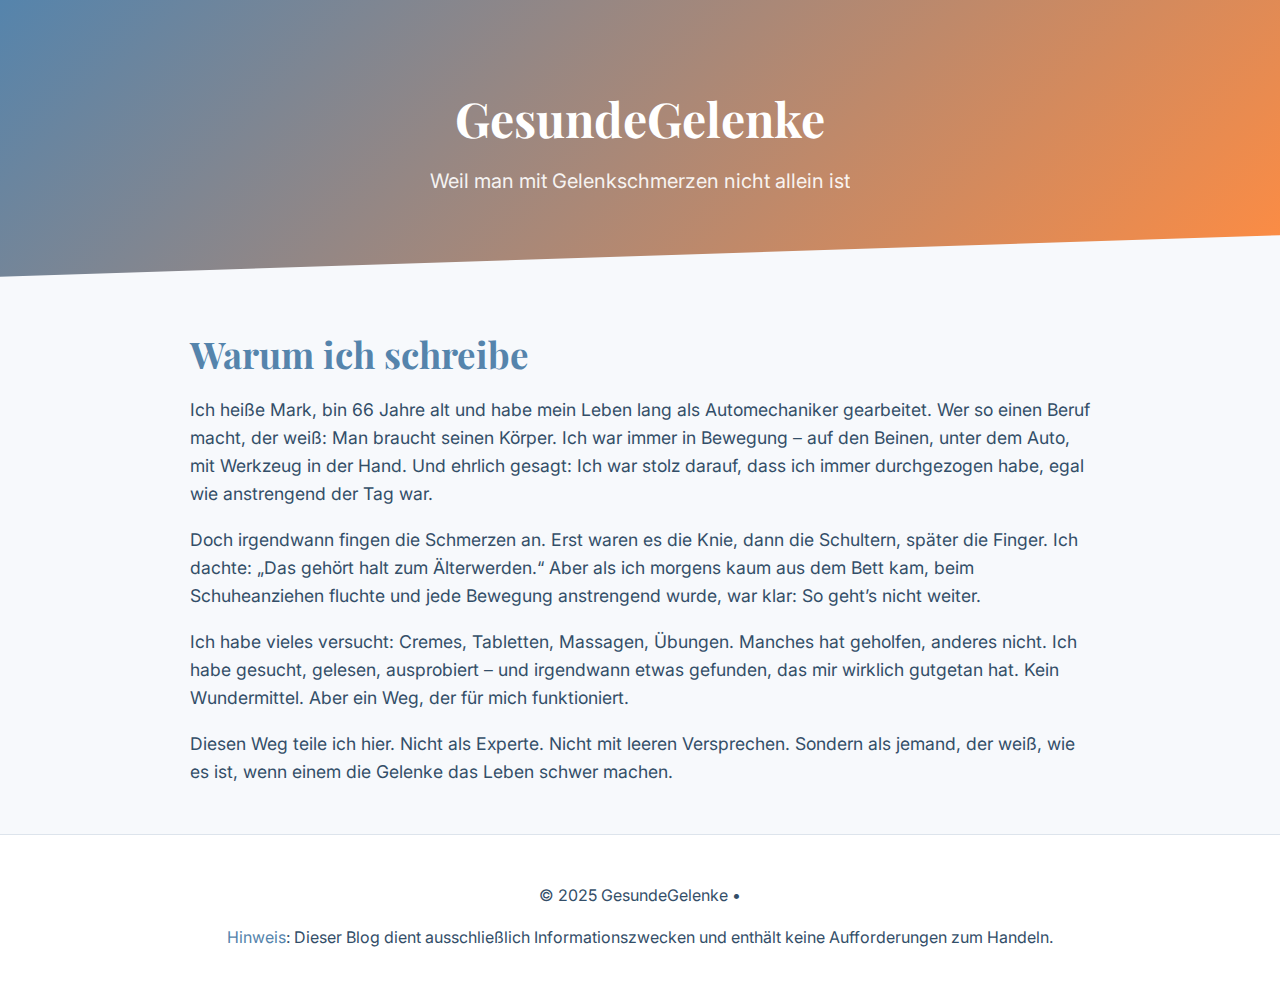
<file: index.html>
<!DOCTYPE html>
<html lang="de">
<head>
  <meta charset="utf-8">
  <meta name="viewport" content="width=device-width, initial-scale=1">
  <title>GesundeGelenke</title>
  <meta name="description" content="Ein Blog über persönliche Erfahrungen mit Gelenkschmerzen, praktische Tipps und Wege zurück zur Beweglichkeit.">
  <meta name="theme-color" content="#5584AC">
  <meta name="robots" content="noindex, nofollow">
  <meta name="google-site-verification" content="uaJGkR1M8d3M_U0qy4fqafLuWwwYza01ROGKwWCumak" />
  <link rel="icon" href="favicon.ico" type="image/x-icon">
  <link rel="preconnect" href="https://fonts.googleapis.com">
  <link rel="preconnect" href="https://fonts.gstatic.com" crossorigin>
  <link href="https://fonts.googleapis.com/css2?family=Inter:wght@400;500;700&family=Playfair+Display:wght@700&display=swap" rel="stylesheet">
  <link rel="stylesheet" href="style.css">


  <script type="application/ld+json">
  {
    "@context": "https://schema.org",
    "@type": "Blog",
    "name": "GesundeGelenke",
    "url": "https://gelenkgesundheit.github.io/leben-in-bewegung/",
    "description": "Ein Blog über persönliche Erfahrungen mit Gelenkschmerzen, praktische Tipps und Wege zurück zur Beweglichkeit.",
    "publisher": {
      "@type": "Person",
      "name": "Mark"
    }
  }
  </script>
</head>
<body>
  <a href="#main" class="skip-link">Zum Inhalt springen</a>

  <header class="site-header">
    <div class="container">
      <h1 class="site-title">GesundeGelenke</h1>
      <p class="site-subtitle">Weil man mit Gelenkschmerzen nicht allein ist</p>
    </div>
  </header>

  <main id="main" class="container">
    <section class="intro">
      <h2>Warum ich schreibe</h2>
      <p>
Ich heiße Mark, bin 66 Jahre alt und habe mein Leben lang als Automechaniker gearbeitet.
Wer so einen Beruf macht, der weiß: Man braucht seinen Körper. Ich war immer in Bewegung – auf den Beinen, unter dem Auto, mit Werkzeug in der Hand. Und ehrlich gesagt: Ich war stolz darauf, dass ich immer durchgezogen habe, egal wie anstrengend der Tag war.</p>
<p>
Doch irgendwann fingen die Schmerzen an. Erst waren es die Knie, dann die Schultern, später die Finger.
Ich dachte: „Das gehört halt zum Älterwerden.“
Aber als ich morgens kaum aus dem Bett kam, beim Schuheanziehen fluchte und jede Bewegung anstrengend wurde, war klar: So geht’s nicht weiter.</p>
<p>
Ich habe vieles versucht: Cremes, Tabletten, Massagen, Übungen.
Manches hat geholfen, anderes nicht.
Ich habe gesucht, gelesen, ausprobiert – und irgendwann etwas gefunden, das mir wirklich gutgetan hat.
Kein Wundermittel. Aber ein Weg, der für mich funktioniert.</p>
<p>
Diesen Weg teile ich hier.
Nicht als Experte. Nicht mit leeren Versprechen.
Sondern als jemand, der weiß, wie es ist, wenn einem die Gelenke das Leben schwer machen.
</p>
    </section>
<!--
    <section id="articles" class="articles">
      <h3>Meine Beiträge</h3>
      <ul class="articles-list">
        <li><a href="exercises.html">Übungen für die Knie</a></li>
        <li><a href="nutrition.html">Ernährung für gesunde Gelenke</a></li>
        <li><a href="prevention.html">Vorbeugung von Schmerzen</a></li>
        <li><a href="rehab.html">Erholung nach Belastung</a></li>
        <li><a href="supplements.html">Was ich über Nahrungsergänzung</a></li>
        <li><a href="faq.html">Häufige Fragen</a></li>
      </ul>
    </section>-->
  </main>

  <footer class="site-footer">
    <div class="container">
      <p>&copy; 2025 GesundeGelenke &bull;</p> 
	  <p><a href="#privacy">Hinweis</a>: Dieser Blog dient ausschließlich Informationszwecken und enthält keine Aufforderungen zum Handeln.</p>
    </div>
  </footer>
</body>
</html>
</file>
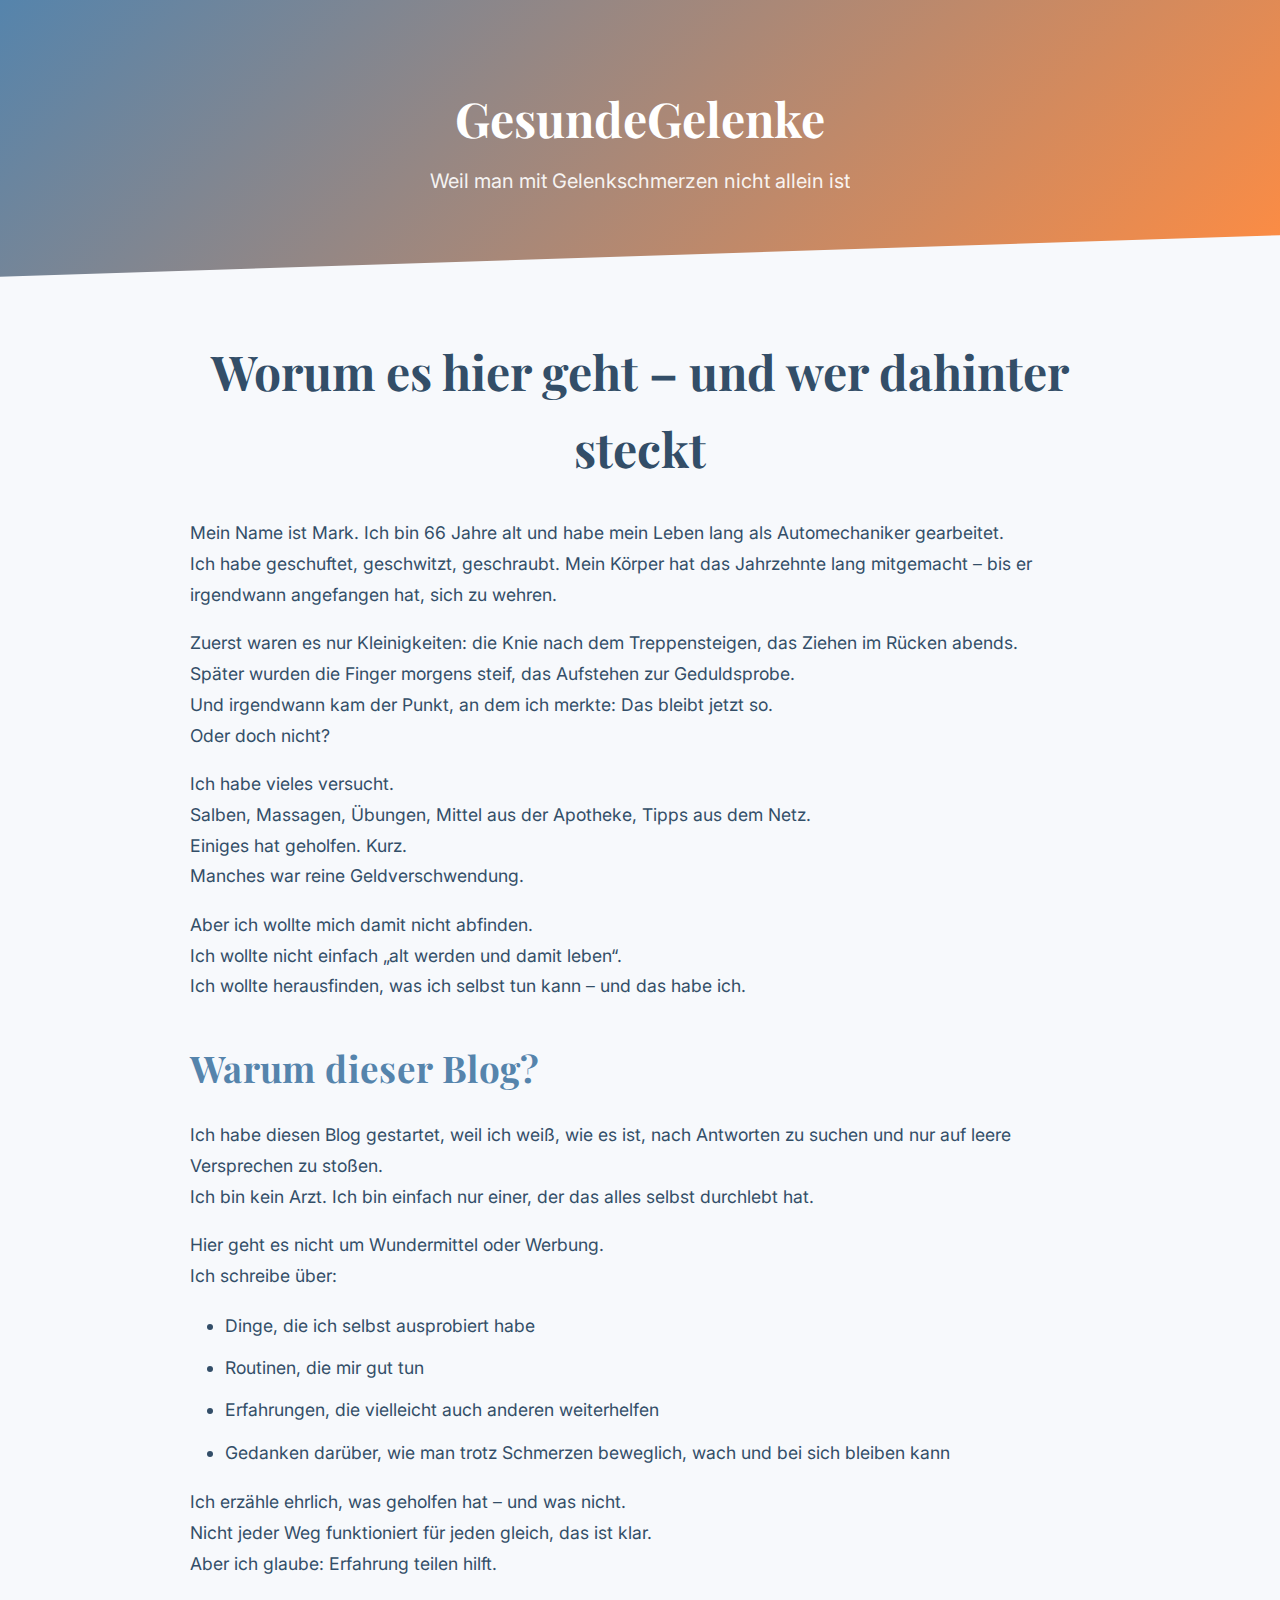
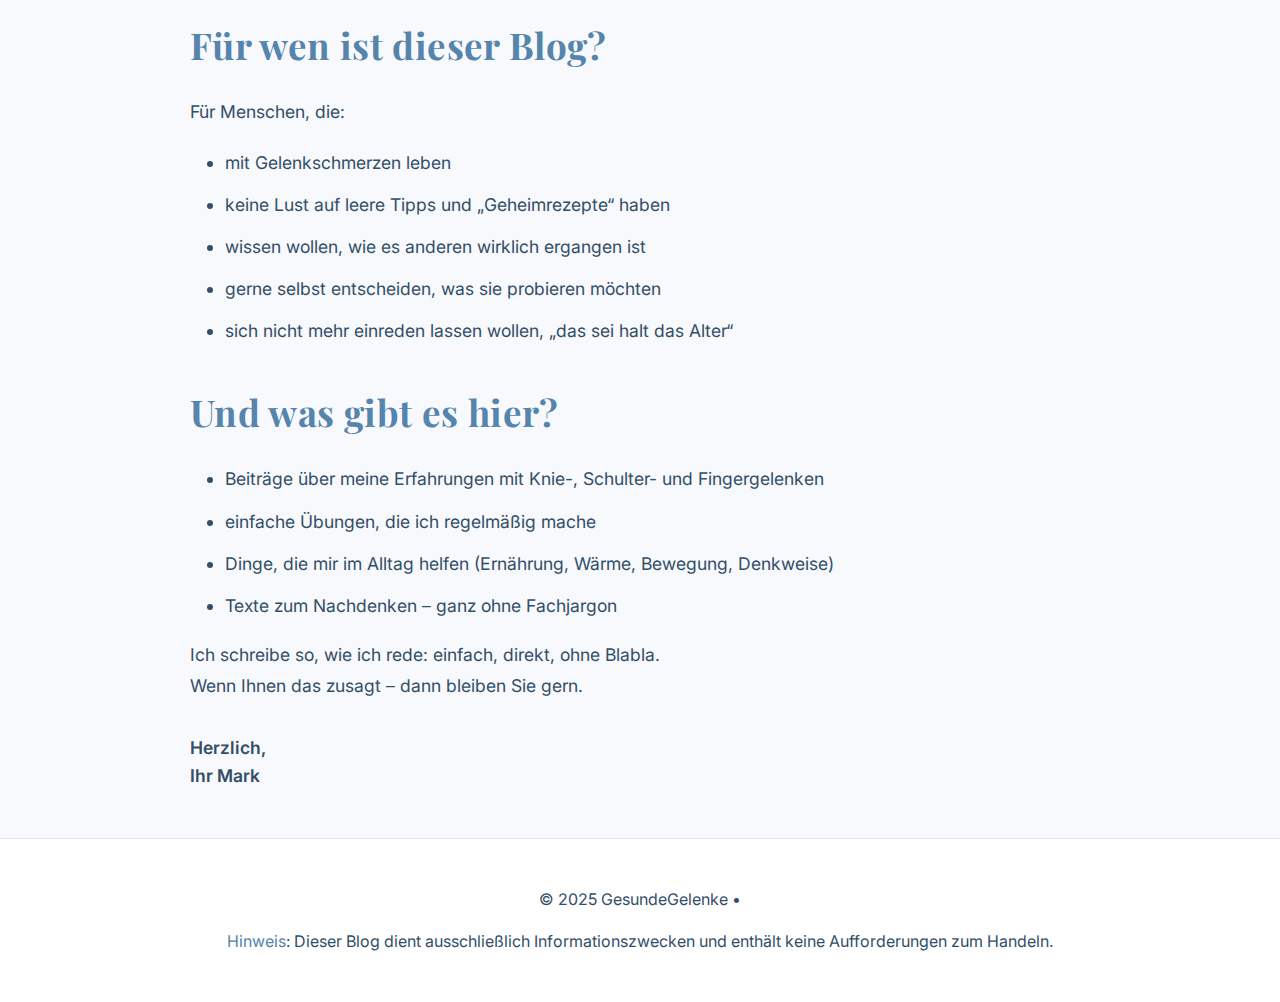
<file: hintergrund.html>
<!DOCTYPE html>
<html lang="de">
<head>
  <meta charset="utf-8">
  <meta name="viewport" content="width=device-width, initial-scale=1">
  <title>GesundeGelenke</title>
  <meta name="description" content="Ein Blog über persönliche Erfahrungen mit Gelenkschmerzen, praktische Tipps und Wege zurück zur Beweglichkeit.">
  <meta name="theme-color" content="#5584AC">
  <meta name="robots" content="noindex, nofollow">
  <link rel="icon" href="favicon.ico" type="image/x-icon">
  <link rel="preconnect" href="https://fonts.googleapis.com">
  <link rel="preconnect" href="https://fonts.gstatic.com" crossorigin>
  <link href="https://fonts.googleapis.com/css2?family=Inter:wght@400;500;700&family=Playfair+Display:wght@700&display=swap" rel="stylesheet">
  <link rel="stylesheet" href="style.css">
<style>
.intro {

  margin-top: 2rem;
  margin-bottom: 2rem;
}
.intro h1,
.intro .blog-title {
  margin-top: 2.5rem;
  margin-bottom: 2rem;
  text-align: center;
}
.intro h2 {
  margin-top: 2.3rem;
  margin-bottom: 1.4rem;
  letter-spacing: 0.01em;
}
.intro p {
  margin-top: 1.1rem;
  margin-bottom: 1.1rem;
  line-height: 1.75;
}
.intro ul {
  margin-top: 1.1rem;
  margin-bottom: 1.1rem;
  margin-left: 2em;
  line-height: 1.7;
}
.intro li {
  margin-bottom: 0.7em;
}
</style>


  <script type="application/ld+json">
  {
    "@context": "https://schema.org",
    "@type": "Blog",
    "name": "GesundeGelenke",
    "url": "https://gelenkgesundheit.github.io/leben-in-bewegung/hintergrund.html",
    "description": "Ein Blog über persönliche Erfahrungen mit Gelenkschmerzen, praktische Tipps und Wege zurück zur Beweglichkeit.",
    "publisher": {
      "@type": "Person",
      "name": "Mark"
    }
  }
  </script>
</head>
<body>
  <a href="#main" class="skip-link">Zum Inhalt springen</a>

  <header class="site-header">
    <div class="container">
      <h1 class="site-title">GesundeGelenke</h1>
      <p class="site-subtitle">Weil man mit Gelenkschmerzen nicht allein ist</p>
    </div>
  </header>

<main id="main" class="container">
  <section class="intro">
    <h1 class="site-title">Worum es hier geht – und wer dahinter steckt</h1>
    <p>
      Mein Name ist Mark. Ich bin 66 Jahre alt und habe mein Leben lang als Automechaniker gearbeitet.<br>
      Ich habe geschuftet, geschwitzt, geschraubt. Mein Körper hat das Jahrzehnte lang mitgemacht – bis er irgendwann angefangen hat, sich zu wehren.
    </p>
    <p>
      Zuerst waren es nur Kleinigkeiten: die Knie nach dem Treppensteigen, das Ziehen im Rücken abends.<br>
      Später wurden die Finger morgens steif, das Aufstehen zur Geduldsprobe.<br>
      Und irgendwann kam der Punkt, an dem ich merkte: Das bleibt jetzt so.<br>
      Oder doch nicht?
    </p>
    <p>
      Ich habe vieles versucht.<br>
      Salben, Massagen, Übungen, Mittel aus der Apotheke, Tipps aus dem Netz.<br>
      Einiges hat geholfen. Kurz.<br>
      Manches war reine Geldverschwendung.
    </p>
    <p>
      Aber ich wollte mich damit nicht abfinden.<br>
      Ich wollte nicht einfach „alt werden und damit leben“.<br>
      Ich wollte herausfinden, was ich selbst tun kann – und das habe ich.
    </p>
    <h2>Warum dieser Blog?</h2>
    <p>
      Ich habe diesen Blog gestartet, weil ich weiß, wie es ist, nach Antworten zu suchen und nur auf leere Versprechen zu stoßen.<br>
      Ich bin kein Arzt. Ich bin einfach nur einer, der das alles selbst durchlebt hat.
    </p>
    <p>
      Hier geht es nicht um Wundermittel oder Werbung.<br>
      Ich schreibe über:
    </p>
    <ul style="margin: 1.1em 0 1.1em 2em; list-style: disc;">
      <li>Dinge, die ich selbst ausprobiert habe</li>
      <li>Routinen, die mir gut tun</li>
      <li>Erfahrungen, die vielleicht auch anderen weiterhelfen</li>
      <li>Gedanken darüber, wie man trotz Schmerzen beweglich, wach und bei sich bleiben kann</li>
    </ul>
    <p>
      Ich erzähle ehrlich, was geholfen hat – und was nicht.<br>
      Nicht jeder Weg funktioniert für jeden gleich, das ist klar.<br>
      Aber ich glaube: Erfahrung teilen hilft.
    </p>
    <h2>Für wen ist dieser Blog?</h2>
    <p>Für Menschen, die:</p>
    <ul style="margin: 1.1em 0 1.1em 2em; list-style: disc;">
      <li>mit Gelenkschmerzen leben</li>
      <li>keine Lust auf leere Tipps und „Geheimrezepte“ haben</li>
      <li>wissen wollen, wie es anderen wirklich ergangen ist</li>
      <li>gerne selbst entscheiden, was sie probieren möchten</li>
      <li>sich nicht mehr einreden lassen wollen, „das sei halt das Alter“</li>
    </ul>
    <h2>Und was gibt es hier?</h2>
    <ul style="margin: 1.1em 0 1.1em 2em; list-style: disc;">
      <li>Beiträge über meine Erfahrungen mit Knie-, Schulter- und Fingergelenken</li>
      <li>einfache Übungen, die ich regelmäßig mache</li>
      <li>Dinge, die mir im Alltag helfen (Ernährung, Wärme, Bewegung, Denkweise)</li>
      <li>Texte zum Nachdenken – ganz ohne Fachjargon</li>
    </ul>
    <p>
      Ich schreibe so, wie ich rede: einfach, direkt, ohne Blabla.<br>
      Wenn Ihnen das zusagt – dann bleiben Sie gern.
    </p>
    <div style="margin-top:2rem; font-weight:600;">
      Herzlich,<br>
      Ihr Mark
    </div>
  </section>
</main>


  <footer class="site-footer">
    <div class="container">
      <p>&copy; 2025 GesundeGelenke &bull;</p> 
	  <p><a href="#privacy">Hinweis</a>: Dieser Blog dient ausschließlich Informationszwecken und enthält keine Aufforderungen zum Handeln.</p>
    </div>
  </footer>
</body>
</html>
</file>
<file: style.css>
/* style.css */

/* 1. Цвета и размеры */
:root {
  --primary:       #5584AC;
  --secondary:     #FF8C42;
  --dark:          #334E68;
  --light:         #F7F9FC;
  --text:          #334E68;
  --border:        #DDE4EC;
  --radius:        8px;
  --gap:           1rem;
  --shadow:        0 4px 12px rgba(0,0,0,0.1);
  --transition:    all 0.3s ease;
}

/* 2. Сброс */
* {
  margin: 0;
  padding: 0;
  box-sizing: border-box;
}
html {
  scroll-behavior: smooth;
}
body {
  display: flex;
  flex-direction: column;
  min-height: 100vh;
  font-family: 'Inter', sans-serif;
  background: var(--light);
  color: var(--text);
  line-height: 1.6;
}

/* 3. Skip link для a11y */
.skip-link {
  position: absolute;
  left: -999px;
  top: auto;
  width: 1px;
  height: 1px;
  overflow: hidden;
}
.skip-link:focus {
  left: 1rem;
  top: 1rem;
  width: auto;
  height: auto;
  padding: 0.5rem;
  background: var(--primary);
  color: #fff;
  border-radius: var(--radius);
  text-decoration: none;
  z-index: 1000;
}

/* 4. Контейнер */
.container {
  width: 90%;
  max-width: 900px;
  margin: 0 auto;
  padding: var(--gap) 0;
}

/* 5. Header */
.site-header {
  background: linear-gradient(135deg, var(--primary), var(--secondary));
  clip-path: polygon(0 0, 100% 0, 100% 85%, 0 100%);
  padding: 4rem 0;
  text-align: center;
  color: #fff;
  box-shadow: var(--shadow);
  flex: none;
}
.site-title {
  font-family: 'Playfair Display', serif;
  font-size: 3rem;
  margin-bottom: 0.5rem;
}
.site-subtitle {
  font-size: 1.25rem;
  opacity: 0.9;
}

/* 6. Основной контент */
main {
  flex: 1;
  padding: var(--gap) 0;
}

p + p {
  margin-top: 1em;
}

/* 6.1 Введение */
.intro {
  margin: 2rem 0;
  text-align: left;
  font-size: 1.1rem;
}
.intro h2 {
  font-family: 'Playfair Display', serif;
  font-size: 2.3rem;
  margin-bottom: 0.75rem;
  color: var(--primary);
}

/* 6.2 Секция статей */
.articles {
  margin-bottom: 3rem;
}
.articles h3 {
  font-family: 'Playfair Display', serif;
  font-size: 1.6rem;
  margin-bottom: 1rem;
  color: var(--dark);
  position: relative;
  text-align: left;
}
.articles h3::after {
  content: '';
  position: absolute;
  bottom: -0.5rem;
  left: 95px;
  transform: translateX(-50%);
  width: 190px;
  height: 2px;
  background: var(--secondary);
  border-radius: 2px;
}

/* 6.3 Список статей */
.articles-list {
  list-style: none;
  display: grid;
  grid-template-columns: repeat(auto-fit, minmax(240px,1fr));
  gap: var(--gap);
}
.articles-list li {
  position: relative;
  padding-left: 1.5rem;
}
.articles-list li::before {
  content: '';
  position: absolute;
  left: 0;
  top: 50%;
  transform: translateY(-50%);
  width: 0.8rem;
  height: 0.8rem;
  border: 2px solid var(--secondary);
  border-radius: 50%;
}
.articles-list a {
  display: block;
  padding: 0.5rem 0;
  color: var(--dark);
  text-decoration: none;
  font-weight: 500;
  transition: var(--transition);
}
.articles-list a:hover {
  color: var(--secondary);
  transform: translateX(4px);
}

/* 7. Footer */
.site-footer {
  background: #fff;
  border-top: 1px solid var(--border);
  padding: 2rem 0;
  text-align: center;
  flex: none;
}
.site-footer a {
  color: var(--primary);
  text-decoration: none;
  transition: var(--transition);
}
.site-footer a:hover {
  text-decoration: underline;
}

/* 8. Адаптив */
@media (max-width: 600px) {
  .site-title {
    font-size: 2.2rem;
  }
  .articles-list {
    grid-template-columns: 1fr;
  }
  .intro h2 {
    font-size: 1.75rem;
  }
  .articles h3 {
    font-size: 1.75rem;
  }
}
</file>
